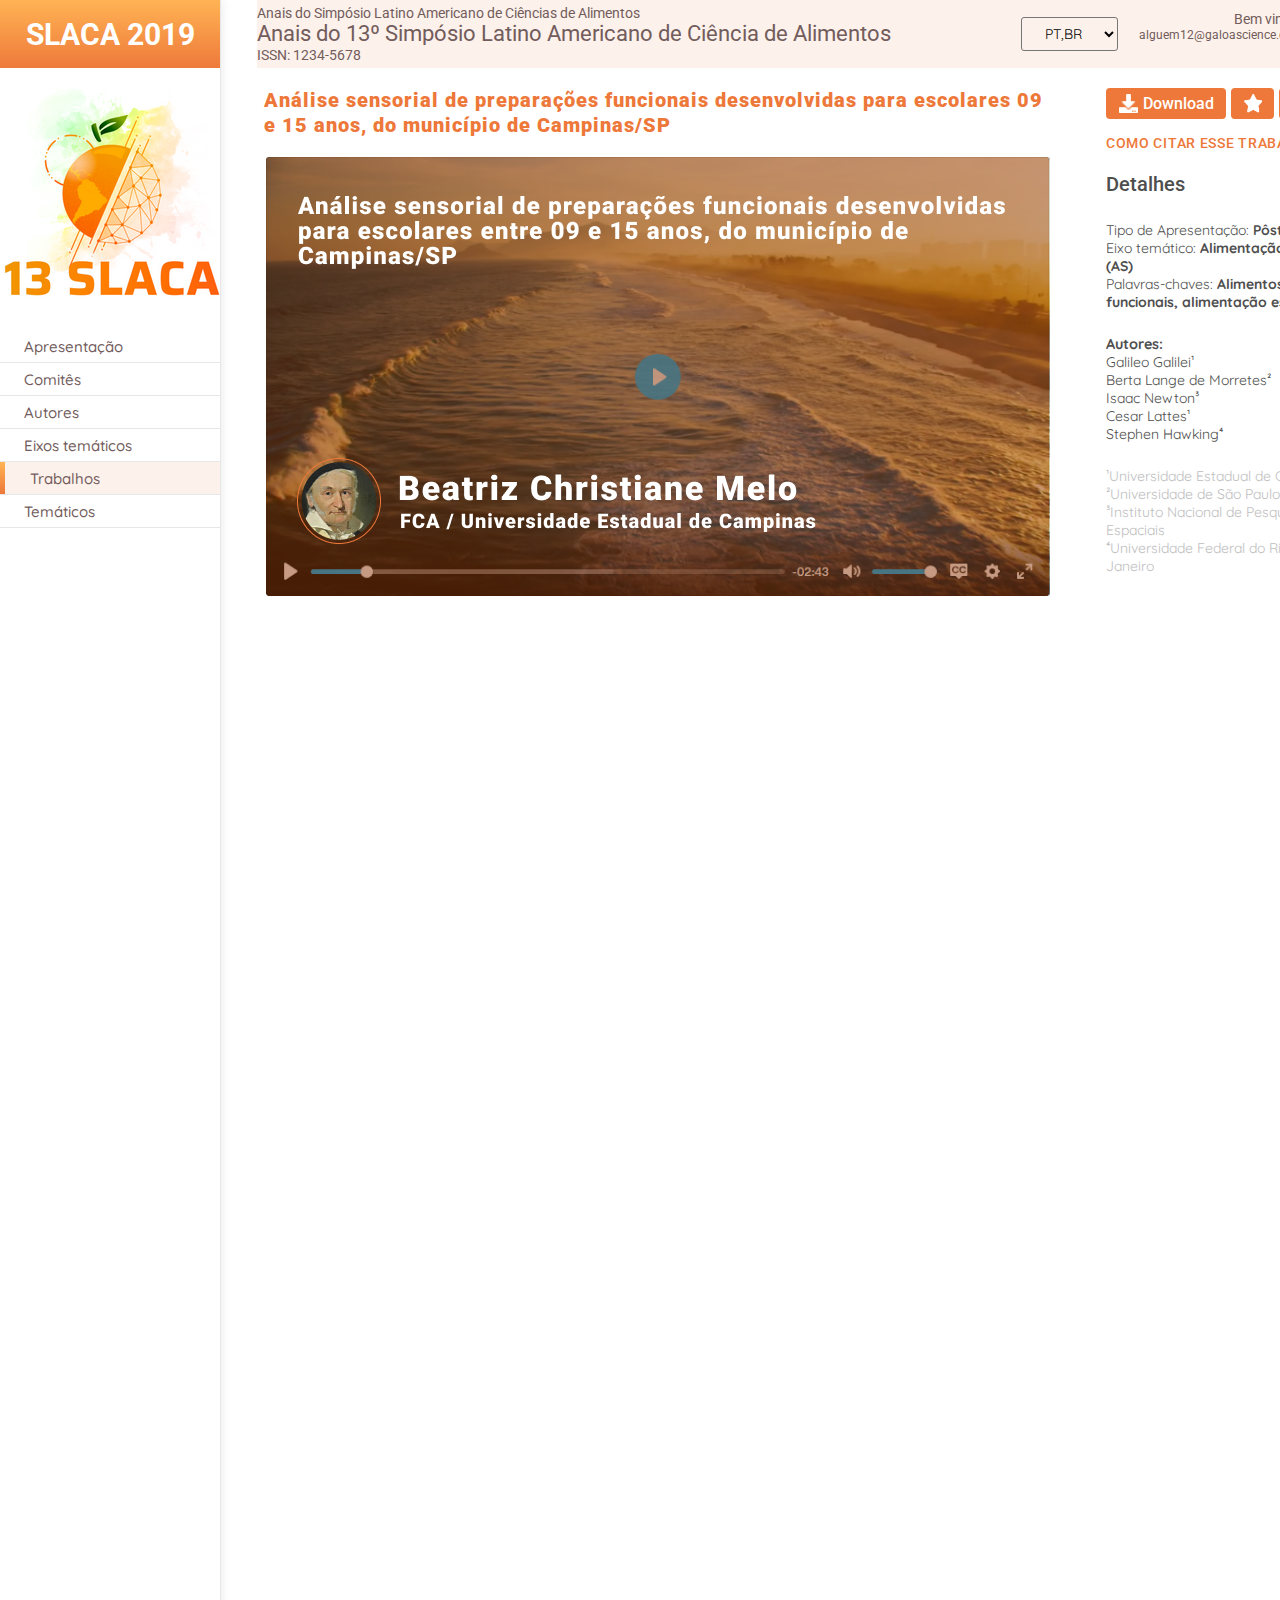
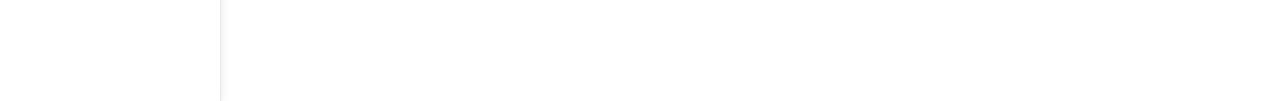
<file: index.html>
<!DOCTYPE html>
<html lang="pt-BR">
  <head>
    <meta charset="UTF-8" />
    <meta http-equiv="X-UA-Compatible" content="IE=edge" />
    <meta name="viewport" content="width=device-width, initial-scale=1.0" />
    <title>Desafio Chuva</title>
    <link rel="stylesheet" type="text/css" href="style.css" />
    <link
      href="https://fonts.googleapis.com/icon?family=Material+Icons"
      rel="stylesheet"
    />
  </head>
  <body>
    <!-- MENU - Start -->
    <nav class="navbar">
      <h1>SLACA 2019</h1>
      <div>
        <img src="./assets/dewey 4.png" alt="logo" />
      </div>
      <p>Apresentação</p>
      <p>Comitês</p>
      <p>Autores</p>
      <p>Eixos temáticos</p>
      <p>Trabalhos</p>
      <p>Temáticos</p>
    </nav>
    <!-- MENU - End -->

    <!-- HEADER - Start -->
    <div>
      <header class="header">
        <div id="content">
          <p>Anais do Simpósio Latino Americano de Ciências de Alimentos</p>
          <p>Anais do 13º Simpósio Latino Americano de Ciência de Alimentos</p>
          <p>ISSN: 1234-5678</p>
        </div>

        <select name="idiomaSelect" id="idiomaSelect">
          <option><img src="./assets/language-image.png"/>PT,BR</option>
        </select>

        <div class="login">
          <div>
            <p>Bem vindo!</p>
            <p>alguem12@galoascience.com</p>
          </div>
          <div class="login2">
            <p>2</p>
            <img src="./assets/image.png" id="pessoa" />
          </div>
        </div>
      </header>
      <!-- HEADER - End -->

      <div class="container">
        <div class="main">
          <h2>
          Análise sensorial de preparações funcionais desenvolvidas para escolares
           09 e 15 anos, do município de Campinas/SP
          </h2>
          <div class="vid">
            <img src="./assets/video.png"/>
        </div>
      </div>
    
      <div class="aside">
        <div class="btn">
          <a href="#" class="download"><img src="./assets/download.png" alt="Download" id="download"/>
          Download</a>
          <a href="#" class="star"><img src="./assets/star.png" alt="Download" id="star"/></a>
          <a href="#" class="doi"><img src="./assets/doi.png" alt="Download" id="doi"/></a> 
        </div>

        <p id="who">COMO CITAR ESSE TRABALHO?</p>

          <aside>
            <h3>Detalhes</h3>
            <p>
              Tipo de Apresentação: <b>Pôster</b></br>
              Eixo temático: <b>Alimentação e saúde (AS)</b></br>
              Palavras-chaves: <b>Alimentos funcionais, alimentação escolar.</b></br>
            </p>
              
            <p>
              <b id="author">Autores:</b></br>
              Galileo Galilei¹</br>
              Berta Lange de Morretes²</br>
              Isaac Newton³</br>
              Cesar Lattes¹</br>
              Stephen Hawking⁴</br>
            </p>
            <p> 
              ¹Universidade Estadual de Campinas</br>
              ²Universidade de São Paulo</br>
              ³Instituto Nacional de Pesquisas Espaciais</br>
              ⁴Universidade Federal do Rio de Janeiro
          </p>
          </aside>
      </div> 
    </div>          
  </body>
</html>
</file>
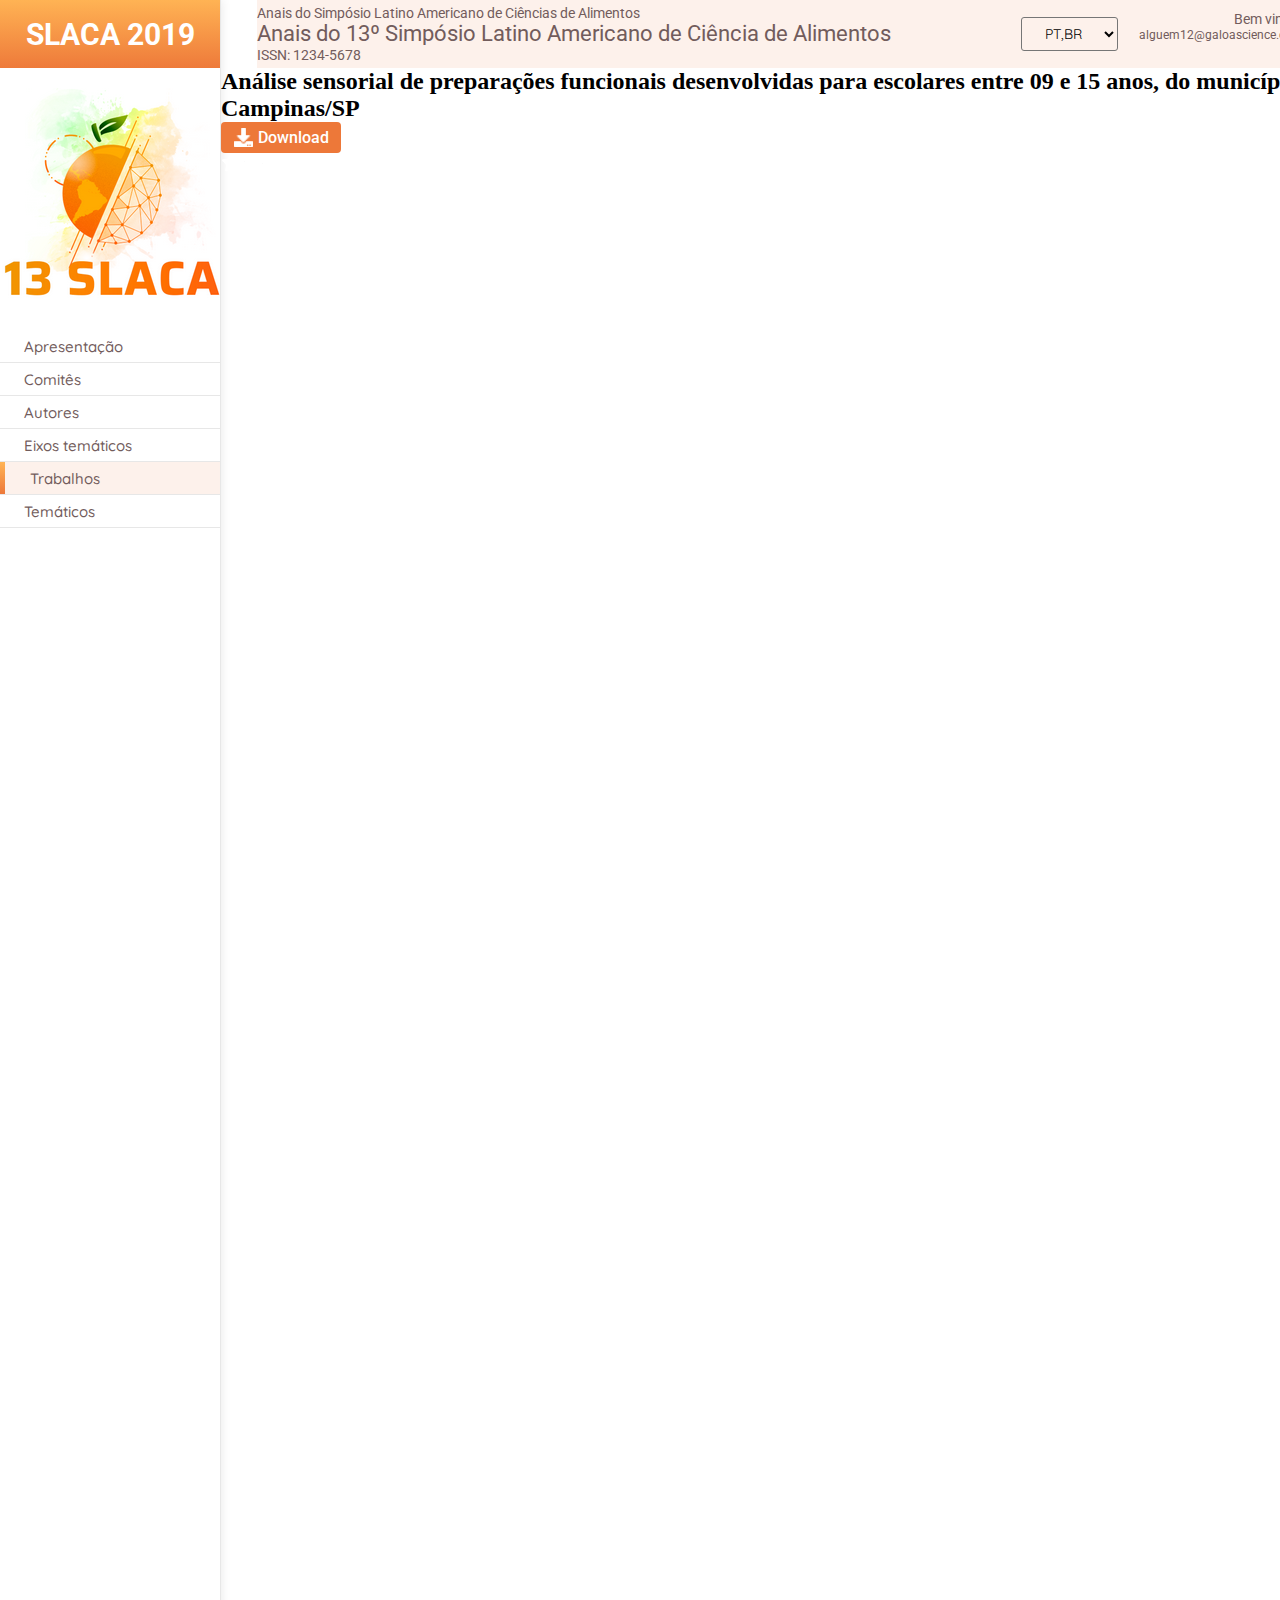
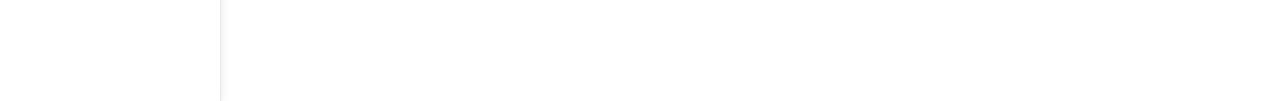
<file: index-card-topico.html>
<!DOCTYPE html>
<html lang="pt-BR">
  <head>
    <meta charset="UTF-8" />
    <meta http-equiv="X-UA-Compatible" content="IE=edge" />
    <meta name="viewport" content="width=device-width, initial-scale=1.0" />
    <title>Desafio Chuva</title>
    <link rel="stylesheet" type="text/css" href="style.css" />
    <link
      href="https://fonts.googleapis.com/icon?family=Material+Icons"
      rel="stylesheet"
    />
  </head>
  <body>
    <!-- MENU - Start -->
    <nav class="navbar">
      <h1>SLACA 2019</h1>
      <div>
        <img src="./assets/dewey 4.png" alt="logo" />
      </div>
      <p>Apresentação</p>
      <p>Comitês</p>
      <p>Autores</p>
      <p>Eixos temáticos</p>
      <p>Trabalhos</p>
      <p>Temáticos</p>
    </nav>
    <!-- MENU - End -->

    <!-- HEADER - Start -->
    <div>
      <header class="header">
        <div id="content">
          <p>Anais do Simpósio Latino Americano de Ciências de Alimentos</p>
          <p>Anais do 13º Simpósio Latino Americano de Ciência de Alimentos</p>
          <p>ISSN: 1234-5678</p>
        </div>

        <select name="idiomaSelect" id="idiomaSelect">
          <option><img src="./assets/language-image.png"/>PT,BR</option>
        </select>

        <div class="login">
          <div>
            <p>Bem vindo!</p>
            <p>alguem12@galoascience.com</p>
          </div>
          <div class="login2">
            <p>2</p>
            <img src="./assets/image.png" id="pessoa" />
          </div>
        </div>
      </header>
      <!-- HEADER - End -->

      <h2>
        Análise sensorial de preparações funcionais desenvolvidas para escolares
        entre 09 e 15 anos, do município de Campinas/SP
      </h2>

      <a href="#" class="download"><img src="./assets/download.png" alt="Download" id="download"/>
        Download</a>
      <a href="#"><img src="./assets/star.png" alt="Download" id="star"/></a>
      <a href="#"><img src="./assets/doi.png" alt="Download" id="doi"/></a>          
    </div>
  </body>
</html>
</file>
<file: style.css>
@import url("https://fonts.googleapis.com/css2?family=Roboto:ital,wght@0,100;0,300;0,400;0,500;0,700;0,900;1,100;1,300;1,400;1,500;1,700;1,900&display=swap");
@import url("https://fonts.googleapis.com/css2?family=Quicksand:wght@300;400;500;600;700&family=Roboto:ital,wght@0,100;0,300;0,400;0,500;0,700;0,900;1,100;1,300;1,400;1,500;1,700;1,900&display=swap");
@font-face {
  font-family: 'Material Icons';
  font-style: normal;
  font-weight: 400;
  src: url(https://example.com/MaterialIcons-Regular.eot); /* For IE6-8 */
  src: local('Material Icons'),
    local('MaterialIcons-Regular'),
    url(https://example.com/MaterialIcons-Regular.woff2) format('woff2'),
    url(https://example.com/MaterialIcons-Regular.woff) format('woff'),
    url(https://example.com/MaterialIcons-Regular.ttf) format('truetype');
  }
  
/* GLOBAL STYLES - Start */
* {
  padding: 0;
  margin: 0;
}

body {
  display: flex;
}

.material-icons {
  font-family: 'Material Icons';
  font-weight: normal;
  font-style: normal;
  font-size: 24px;  /* Preferred icon size */
  display: inline-block;
  line-height: 1;
  text-transform: none;
  letter-spacing: normal;
  word-wrap: normal;
  white-space: nowrap;
  direction: ltr;

  /* Support for all WebKit browsers. */
  -webkit-font-smoothing: antialiased;
  /* Support for Safari and Chrome. */
  text-rendering: optimizeLegibility;

  /* Support for Firefox. */
  -moz-osx-font-smoothing: grayscale;

  /* Support for IE. */
  font-feature-settings: 'liga';
}
/* GLOBAL STYLES - End */

/* MENU STYLES - Start */
.navbar {
  font-family: "Quicksand";
  font-style: normal;
  font-weight: 500;
  font-size: 0.9375rem;
  line-height: 1.1875rem;
  color: #725c5c;
  flex-direction: column;
  width: 13.75rem;
  border-right: 1px solid rgb(231, 231, 231);
  box-shadow: 0 0 0.625rem rgba(231, 231, 231);
  height: 106.3125rem;
}

.navbar h1 {
  background: linear-gradient(180deg, #ffb354 0%, #ee7a3a 100%);
  font-family: "Roboto";
  font-style: normal;
  font-weight: 700;
  font-size: 1.875rem;
  line-height: 2.1875rem;
  display: flex;
  align-items: center;
  text-align: center;
  justify-content: center;
  height: 4.25rem;
  color: #fff;
}

.navbar p {
  border-bottom: 1px solid #e7e7e7;
  padding: 0.40625rem 1.5rem;
}

.navbar p:nth-of-type(5) {
  background-repeat: no-repeat;
  padding-left: 1.875rem;
  background-size: 5px 100%;
  background-image: -webkit-linear-gradient(top, #ffb455 0%, #ed7839 100%),
    -webkit-linear-gradient(top, #ffb455 0%, #ed7839 0%);
  background-color: #fdf1eb;
}
/* MENU STYLES - End */

/* HEADER STYLES - Start */
.header {
  display: flex;
  width: 1146px;
  height: 4.25rem; 
  background-color: #fdf1eb;
  font-family: "Roboto";
  font-style: normal;
  font-weight: 400;
  font-size: 0.875rem;
  line-height: 1rem;
  color: #725c5c;
  background: #FDF1EB;
  align-items: center;
  margin-left: 36px;
}

.header p:nth-of-type(2) {
  font-size: 1.375rem;
  line-height: 1.625rem;
}

#content {
  width: 44rem;
}

#idiomaSelect {
  width: 6.0625rem;
  height: 2.125rem;
  text-align: center;
  border-radius: 3px;
  background-color: #fdf1eb;
  font-family: "Quicksand";
  font-style: normal;
  font-weight: 400;
  font-size: 14px;
  line-height: 18px;
  margin: 0px 21px 0px 60px;
}

.login {
  display: flex;
  font-size: 0.875rem;
  line-height: 1.09375rem;
  text-align: right;
}

.login p:nth-of-type(2) {
  font-size: 0.75rem;
  line-height: 0.9375rem;
}

.login2 p {
  width: 12px;
  height: 12px;
  color: #fff;
  background: #F85959;
  font-family: 'Roboto';
  font-style: normal;
  font-weight: 700;
  font-size: 12px;
  border-radius: 10px;
  text-align: center;
  z-index: 20;
  position: relative;
  right: -70%;
  letter-spacing: -0.02em;
}

.login2 img {
  border-radius: 50%;
  position: relative;
  top: -22%;
  right: -10%;
  z-index: 0;
}
/* HEADER STYLES - End */

/* MAIN STYLES - Start */
.download {
  background-color: #ED7839;
  color: #fff;
  border-radius: 4px;
  width: 120px;
  height: 31px;
  font-family: 'Roboto';
  font-style: normal;
  font-weight: 500;
  font-size: 16px;
  line-height: 19px;
  display: flex;
  align-items: center;
  text-align: center;
  justify-content: center;
  text-decoration: none;
}

#download {
  height: 19px;
  width: 19px;
  margin-right: 5px;
}

.star {
  background-color: #ED7839;
  border-radius: 4px;
  width: 43px;
  height: 31px;
  font-size: 16px;
  line-height: 19px;
  display: flex;
  align-items: center;
  text-align: center;
  justify-content: center;
}

#star {
  height: 19px;
  width: 19px;
}

.doi {
  background-color: #ED7839;
  border-radius: 4px;
  width: 43px;
  height: 31px;
  font-size: 16px;
  line-height: 19px;
  display: flex;
  align-items: center;
  text-align: center;
  justify-content: center;
}

#doi {
  height: 19px;
  width: 19px;
}

.container {
  display: flex;
}

.container h2 {
  margin: 20px 56px 19px 43px;
  width: 786px;
  font-family: 'Roboto';
  font-style: normal;
  font-weight: 900;
  font-size: 20px;
  line-height: 25px;
  letter-spacing: 0.05em;
  color: #ED7839; 
}

.aside {
  position: relative;
  display: flex;
  flex-direction: column;
  height: 439px;
  width: 242px;
  font-family: Quicksand;
  font-size: 14px;
}

.aside h3 {
  font-family: 'Roboto';
  font-weight: 500;
  font-size: 20px;
  line-height: 25px;
  color: #4E4E4E;
}
.aside a {
  margin: 20px 5px 0px 0px;
  flex-direction: row;
}

.btn {
  display: flex;
  margin-bottom: 12px;
}

.aside aside {
  margin-top:16px;
}

.aside aside p {
  color: #4E4E4E;
  margin-top: 24px
}

.aside p:last-child {
  color: #bebebe;
}

#author {
  font-size: 14.4px;
}

#who {
  font-family: 'Roboto';
  font-style: normal;
  font-weight: 500;
  font-size: 14px;
  line-height: 25px;
  letter-spacing: 0.05em;
  color: #ED7839;
}

.main img{
  margin: 0px 45px 40px 45px;
}

.vid {
  display: flex;
}

.vid aside {
  flex-direction: column;
  
 }
/* MAIN STYLES - End */
</file>
